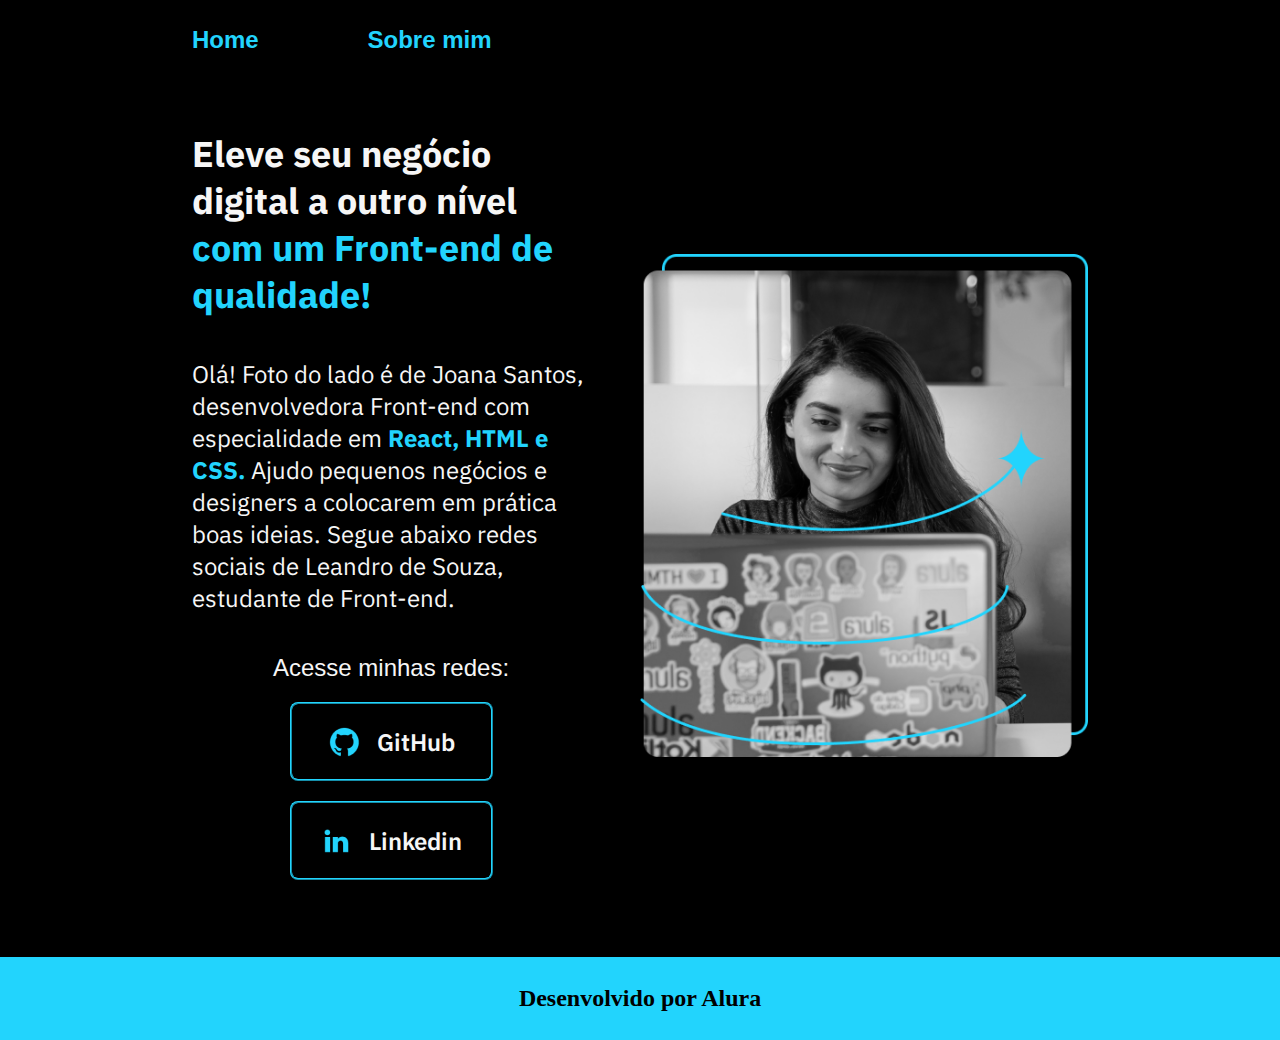
<file: index.html>
<!DOCTYPE html>
<html lang="pt-br">
    <head>
        <meta charset="UTF-8">
        <meta http-equiv="X-UA-Compatible" content="IE=edge">
        <meta name="viewport" content="width=device-width, initial-scale=1.0">
        <link rel="stylesheet" href="style.css">
        <title>Portifólio</title>
    </head>
    <body>
        <header class="cabecalho">
           <nav class="cabecalho__menu">
             <a class="cabecalho__menu__link" href="index.html">Home</a>
             <a class="cabecalho__menu__link" href="about.html">Sobre mim</a>
           </nav>
        </header>
        <main class="apresentacao"> 
          <section class="apresentacao__conteudo">
              <h1 class="apresentacao__conteudo__titulo">Eleve seu negócio digital a outro nível<strong> com um Front-end de qualidade!</strong></h1>
              <p class="apresentacao__conteudo__texto">Olá! Foto do lado é de Joana Santos, desenvolvedora Front-end com especialidade em <strong> React, HTML e CSS.</strong> Ajudo pequenos negócios e designers a colocarem em prática boas ideias. Segue abaixo redes sociais de Leandro de Souza, estudante de Front-end.</p>
            <div class="apresentacao__links">
              <h2 class="apresentacao__links__subtitulo">Acesse minhas redes:</h2>
              <a class="apresentacao__links__navegacao" href="https://github.com/Leandrinho3"> <img src="github.png">GitHub</a>
              <a class="apresentacao__links__navegacao" href="https://linkedin.com/in/leandro-de-Souza-neves/"> <img src="linkedin.png">Linkedin</a>
            </div>
          </section>
          <img class="apresentacao__imagem" src="garota.png" alt="Foto do garoto programando">   
    </main>
       <footer class="rodape">
          <p>Desenvolvido por Alura</p>
       </footer>
  </body>
</html>
</file>
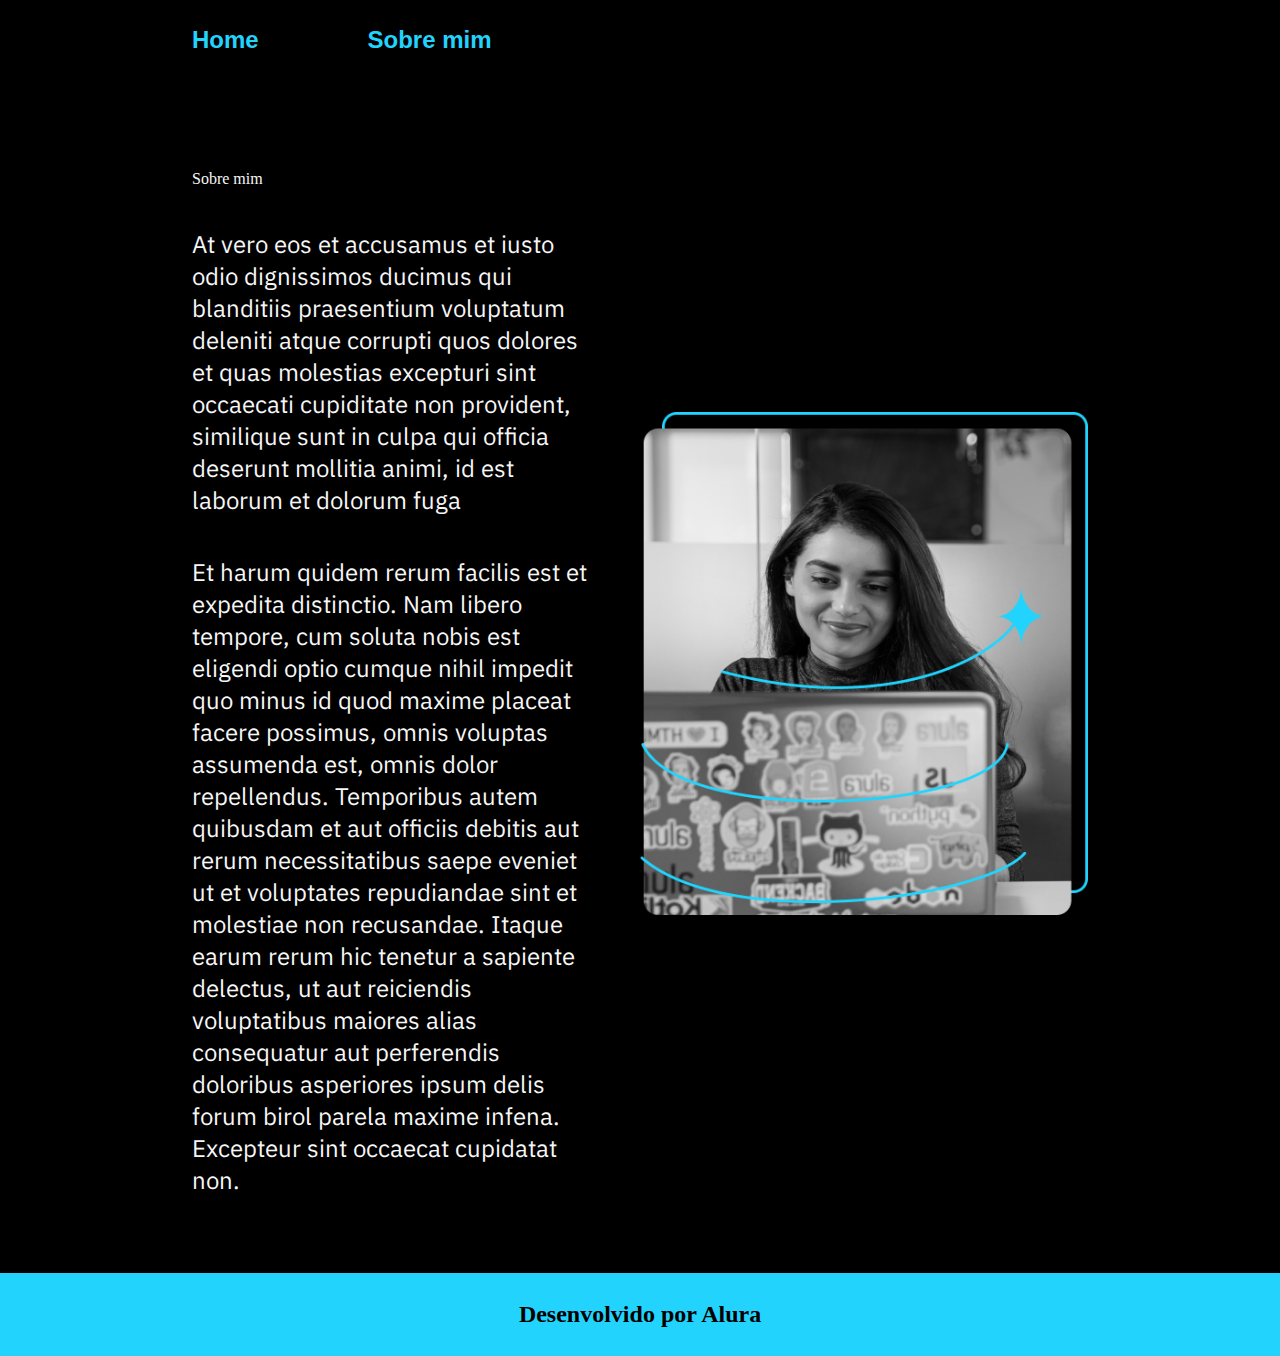
<file: about.html>
<!DOCTYPE html>
<html lang="pt-br">
<head>
    <meta charset="UTF-8">
    <meta http-equiv="X-UA-Compatible" content="IE=edge">
    <meta name="viewport" content="width=device-width, initial-scale=1.0">
    <title>Sobre mim</title>
    <link rel="stylesheet" href="style.css">    
</head>
<body>
    <header class="cabecalho">
        <nav class="cabecalho__menu">
          <a class="cabecalho__menu__link" href="index.html">Home</a>
          <a class="cabecalho__menu__link" href="about.html">Sobre mim</a>
        </nav>
     </header>
     <main class="apresentacao">
        <section class="apresentacao__conteudo">
           <h1 class="apresentacao__conteudo__titulo"></h1>Sobre mim</h1>
           <p class="apresentacao__conteudo__texto">At vero eos et accusamus et iusto odio dignissimos ducimus qui blanditiis praesentium voluptatum deleniti atque corrupti quos dolores et quas molestias excepturi sint occaecati cupiditate non provident, similique sunt in culpa qui officia deserunt mollitia animi, id est laborum et dolorum fuga</p>
           <p class="apresentacao__conteudo__texto">Et harum quidem rerum facilis est et expedita distinctio. Nam libero tempore, cum soluta nobis est eligendi optio cumque nihil impedit quo minus id quod maxime placeat facere possimus, omnis voluptas assumenda est, omnis dolor repellendus. Temporibus autem quibusdam et aut officiis debitis aut rerum necessitatibus saepe eveniet ut et voluptates repudiandae sint et molestiae non recusandae. Itaque earum rerum hic tenetur a sapiente delectus, ut aut reiciendis voluptatibus maiores alias consequatur aut perferendis doloribus asperiores ipsum delis forum birol parela maxime infena. Excepteur sint occaecat cupidatat non.</p>
        </section>
        <img class="apresentacao__imagem" src="garota.png" alt="Foto do garoto programando">
    </main>
    <footer class="rodape">
        <p>Desenvolvido por Alura</p>
     </footer>
</body>
</html>
</file>
<file: style.css>
@import url('https://fonts.googleapis.com/css2?family=Anuphan:wght@300;400&display=swap');

*{
    margin: 0;
    padding: 0;
}

body {
  box-sizing: border-box;
  background-color:black;
  color:#f6f6f6;
}

.cabecalho{
   padding: 2% 0 0 15%;
 
}

.cabecalho__menu {
    display:flex;
    gap:10%;
    
}

.cabecalho__menu__link{
    font-family: 'Montserrat', sans-serif ;
    font-size: 1.5rem;
    font-weight: 600;
    color:#22D4FD;
    text-decoration: none;
}

strong{
    color: #22D4FD;
}
.apresentacao{
    padding: 6% 15%;
    display: flex;
    align-items: center;
    justify-content: space-between;
    gap:50px;
}

.apresentacao__conteudo {
    width: 50%;
    display: flex;
    flex-direction: column;
    gap:40px
}

.apresentacao__conteudo__titulo {
    font-size: 2.25rem;
    font-family: 'Anuphan', sans-serif;
}

.apresentacao__conteudo__texto {
    font-size: 1.5rem;
    font-family: 'Anuphan', sans-serif;
}

.apresentacao__links {
    display: flex;
    justify-content: space-between;
    flex-direction: column;
    align-items: center;
    gap: 20px;
}

.apresentacao__links__subtitulo {
   font-family: 'krona One', sans-serif;
   font-weight: 400;
   font-size: 1.5rem;
}

.apresentacao__links__navegacao { 
    display: flex;
    justify-content: center;  
    gap: 16px; 
    border: 2px ridge #22d4fd;
    width: 50%;
    text-align: center;
    border-radius: 8px;
    font-weight: 600;
    font-size: 1.5rem;
    padding: 21.5px 0;
    text-decoration: none;
    color: #f6f6f6;
    font-family: 'Anuphan', sans-serif;
}

.apresentacao__links__link:hover { 
    background-color: #272727
}

.apresentacao__imagem{
    width: 50%;
}

.rodape{
    padding: 28px;
    color:#000000;
    background-color: #22d4fd;
    text-align: center;
    font-family: "montserrat" sans-serif;
    font-size: 1.5rem;
    font-weight: 600;
}

@media(max-width: 980px) {
    
    .cabecalho {

        padding: 10%;
    }

    .cabecalho__menu{
        justify-content: center;
    }

    .apresentacao {
        flex-direction: column-reverse;
        padding: 5%;
    }

    .apresentacao__conteudo {
        width: auto;
    }
}
</file>
